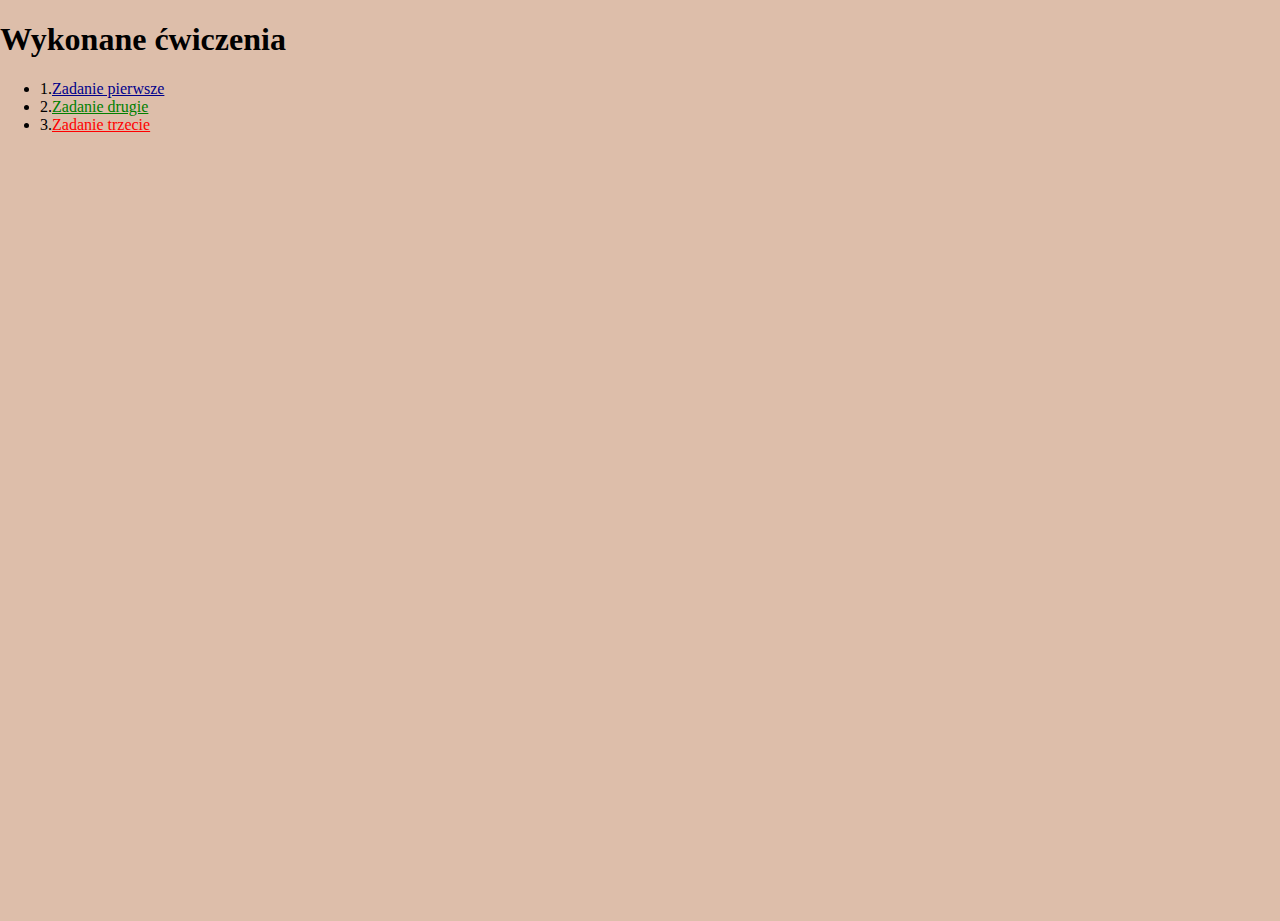
<file: Lab_01/index.html>
<!DOCTYPE html>
<html lang="pl">
  <head>
    <meta charset="UTF-8" />
    <meta name="viewport" content="width=device-width, initial-scale=1.0" />
    <title>Wykonane ćwiczenia</title>
    <link rel="stylesheet" href="./style.css" />
  </head>
  <body>
    <h1>Wykonane ćwiczenia</h1>
    <ul>
      <li>1.<a style="color: darkblue" href="cw1.html">Zadanie pierwsze</a></li>
      <li>2.<a style="color: green" href="cw2.html">Zadanie drugie</a></li>
      <li>3.<a style="color: red" href="cw3.html">Zadanie trzecie</a></li>
    </ul>

    <script src="index.js"></script>
  </body>
</html>
</file>
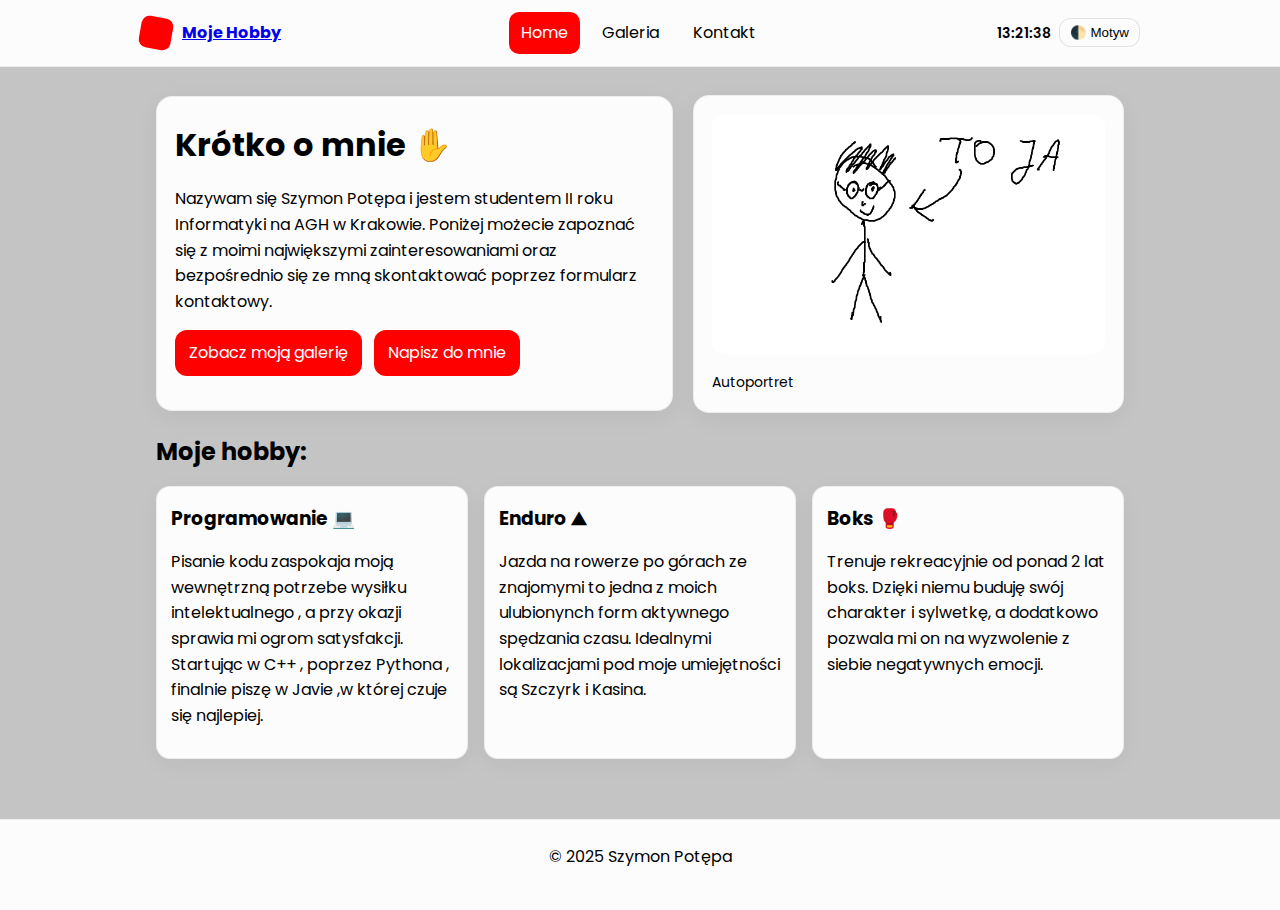
<file: Projekt_1/index.html>
<!DOCTYPE html>
<html lang="pl">
  <head>
    <meta charset="UTF-8" />
    <meta name="viewport" content="width=device-width, initial-scale=1.0" />
    <title>Home · Moje Hobby</title>
    <link rel="preconnect" href="https://fonts.googleapis.com" />
    <link rel="preconnect" href="https://fonts.gstatic.com" crossorigin />
    <link
      href="https://fonts.googleapis.com/css2?family=Poppins:wght@400;600;700&display=swap"
      rel="stylesheet"
    />
    <link rel="stylesheet" href="style.css" />
  </head>
  <body>
    <header>
      <div class="container topbar">
        <a class="brand" href="index.html" aria-label="Strona główna">
          <span class="logo" aria-hidden="true"></span>
          <span>Moje Hobby</span>
        </a>
        <nav aria-label="Główna nawigacja">
          <ul>
            <li><a href="index.html">Home</a></li>
            <li><a href="galeria.html">Galeria</a></li>
            <li><a href="kontakt.html">Kontakt</a></li>
          </ul>
        </nav>
        <div class="controls">
          <span class="clock" aria-live="polite" title="Zegar"></span>
          <button class="theme-toggle" type="button">🌓 Motyw</button>
        </div>
      </div>
    </header>
    <main>
      <div class="container">
        <section class="hero">
          <div class="card">
            <h1>Krótko o mnie &#9995;</h1>
            <p>
              Nazywam się Szymon Potępa i jestem studentem II roku Informatyki
              na AGH w Krakowie. Poniżej możecie zapoznać się z moimi
              największymi zainteresowaniami oraz bezpośrednio się ze mną
              skontaktować poprzez formularz kontaktowy.
            </p>
            <p>
              <a class="btn" href="galeria.html">Zobacz moją galerię</a>
              <a class="btn" href="kontakt.html" style="margin-left: 8px"
                >Napisz do mnie</a
              >
            </p>
          </div>
          <div class="card">
            <img
              src="images/autoportret.png"
              style="width: 100%; border-radius: 12px"
            />
            <p style="margin: 10px 0 0; color: var(--text); font-size: 14px">
              Autoportret
            </p>
          </div>
        </section>

        <section style="margin-top: 24px">
          <h2>Moje hobby:</h2>
          <div class="grid-3">
            <article class="card">
              <h3>Programowanie &#128187;</h3>
              <p>
                Pisanie kodu zaspokaja moją wewnętrzną potrzebe wysiłku
                intelektualnego , a przy okazji sprawia mi ogrom satysfakcji.
                Startując w C++ , poprzez Pythona , finalnie piszę w Javie ,w
                której czuje się najlepiej.
              </p>
            </article>
            <article class="card">
              <h3>Enduro &#9968;</h3>
              <p>
                Jazda na rowerze po górach ze znajomymi to jedna z moich
                ulubionynch form aktywnego spędzania czasu. Idealnymi
                lokalizacjami pod moje umiejętności są Szczyrk i Kasina.
              </p>
            </article>
            <article class="card">
              <h3>Boks &#129354;</h3>
              <p>
                Trenuje rekreacyjnie od ponad 2 lat boks. Dzięki niemu buduję
                swój charakter i sylwetkę, a dodatkowo pozwala mi on na
                wyzwolenie z siebie negatywnych emocji.
              </p>
            </article>
          </div>
        </section>
      </div>
    </main>
    <footer>
      <div class="container">© 2025 Szymon Potępa</div>
    </footer>
    <script src="script.js"></script>
  </body>
</html>
</file>
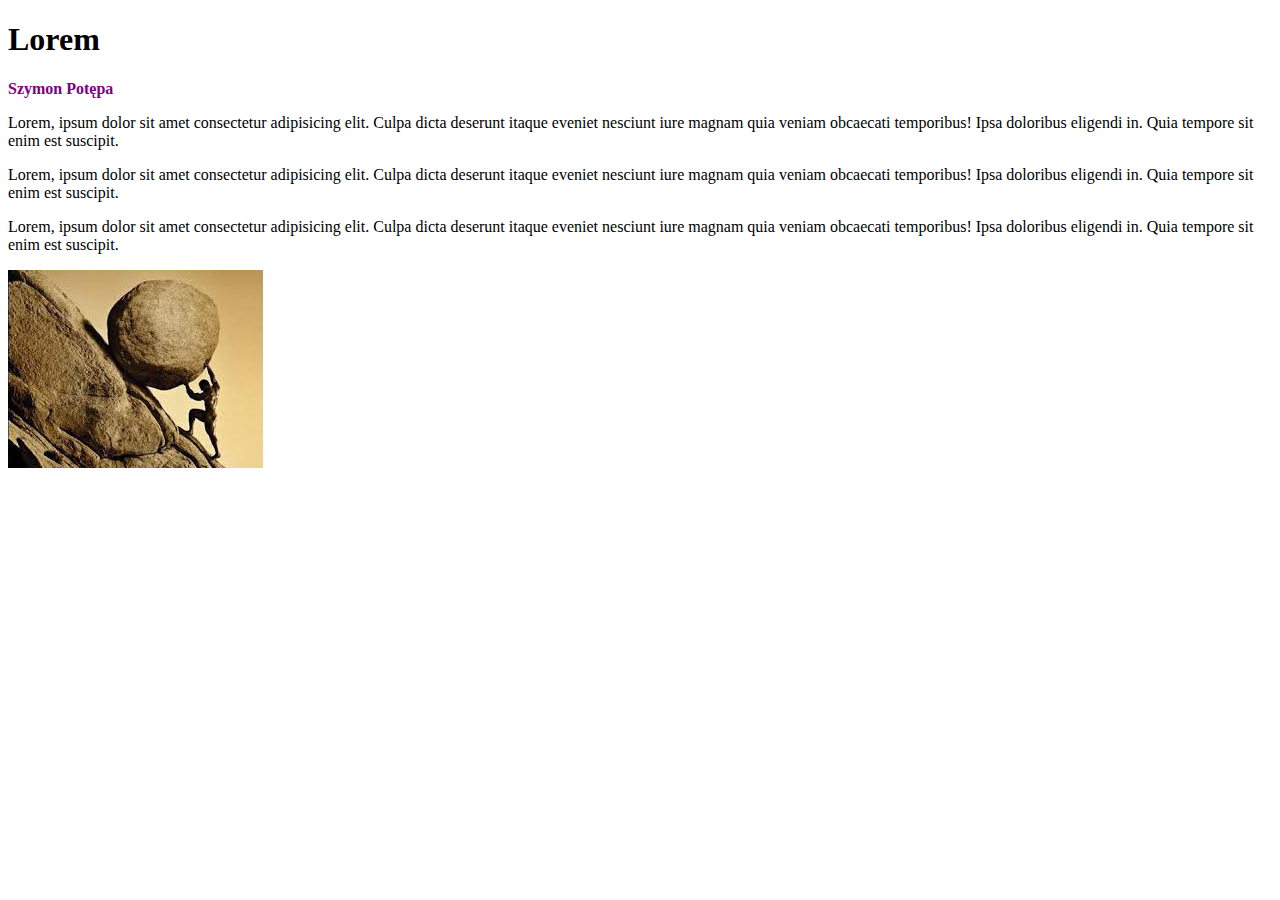
<file: Lab_01/cw1.html>
<!DOCTYPE html>
<html>
  <head>
    <title>Lorem</title>
    <body>
      <h1>Lorem</h1>
      <b style="color: purple">Szymon Potępa</b>
    </body>

    <p>
      Lorem, ipsum dolor sit amet consectetur adipisicing elit. Culpa dicta
      deserunt itaque eveniet nesciunt iure magnam quia veniam obcaecati
      temporibus! Ipsa doloribus eligendi in. Quia tempore sit enim est
      suscipit.
    </p>

    <p>
      Lorem, ipsum dolor sit amet consectetur adipisicing elit. Culpa dicta
      deserunt itaque eveniet nesciunt iure magnam quia veniam obcaecati
      temporibus! Ipsa doloribus eligendi in. Quia tempore sit enim est
      suscipit.
    </p>

    <p>
      Lorem, ipsum dolor sit amet consectetur adipisicing elit. Culpa dicta
      deserunt itaque eveniet nesciunt iure magnam quia veniam obcaecati
      temporibus! Ipsa doloribus eligendi in. Quia tempore sit enim est
      suscipit.
    </p>

    <img src="images/syzyf.png" alt="Syzyf" />
  </head>
</html>
</file>
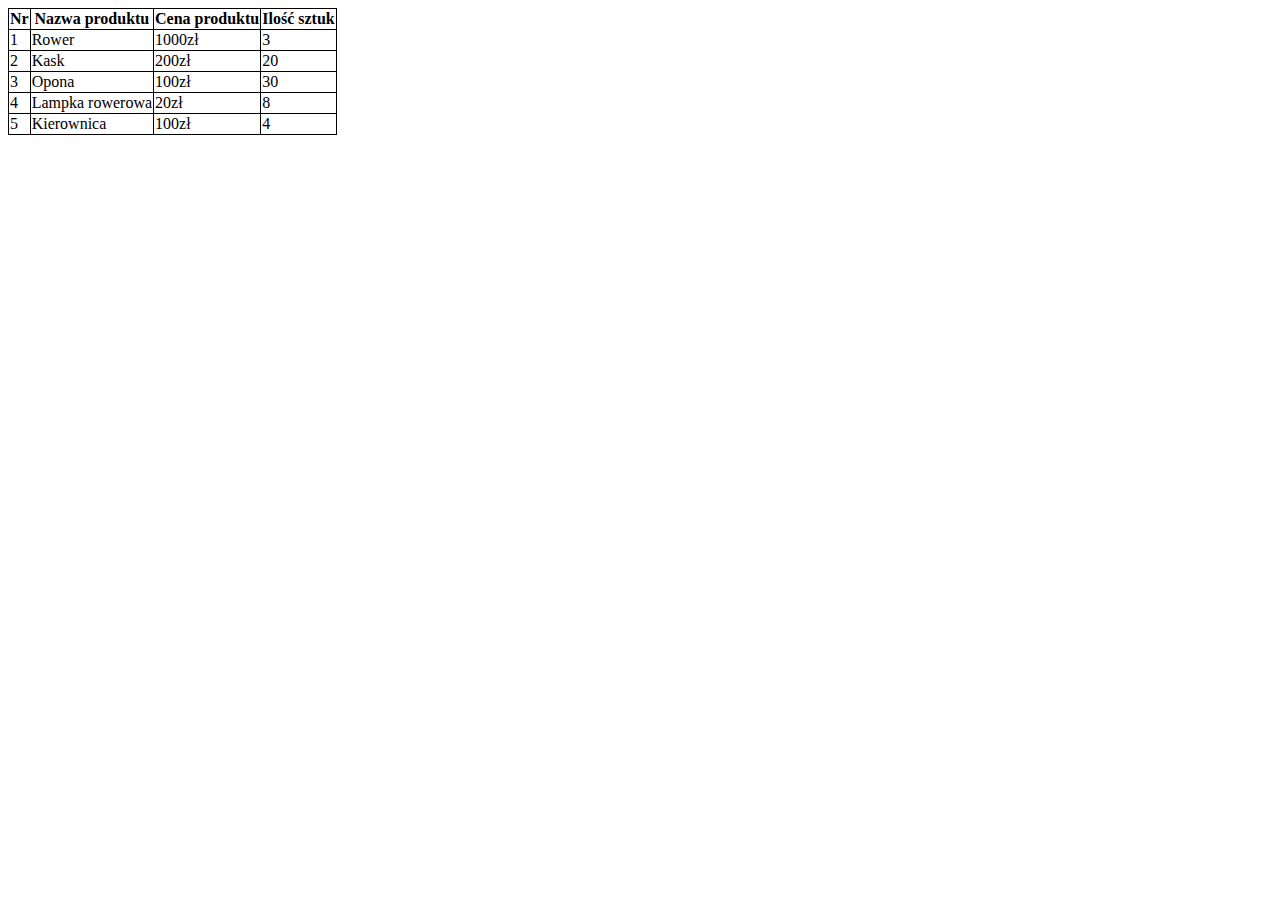
<file: Lab_01/cw2.html>
<!DOCTYPE html>
<html>
  <head>
    <style>
      table,
      th,
      td {
        border: 1px solid black;
        border-collapse: collapse;
      }
    </style>
    <title>Lista produktów</title>
    <table>
      <tr>
        <th>Nr</th>
        <th>Nazwa produktu</th>
        <th>Cena produktu</th>
        <th>Ilość sztuk</th>
      </tr>
      <tr>
        <td>1</td>
        <td>Rower</td>
        <td>1000zł</td>
        <td>3</td>
      </tr>
      <tr>
        <td>2</td>
        <td>Kask</td>
        <td>200zł</td>
        <td>20</td>
      </tr>
      <tr>
        <td>3</td>
        <td>Opona</td>
        <td>100zł</td>
        <td>30</td>
      </tr>
      <tr>
        <td>4</td>
        <td>Lampka rowerowa</td>
        <td>20zł</td>
        <td>8</td>
      </tr>
      <tr>
        <td>5</td>
        <td>Kierownica</td>
        <td>100zł</td>
        <td>4</td>
      </tr>
    </table>
  </head>
</html>
</file>
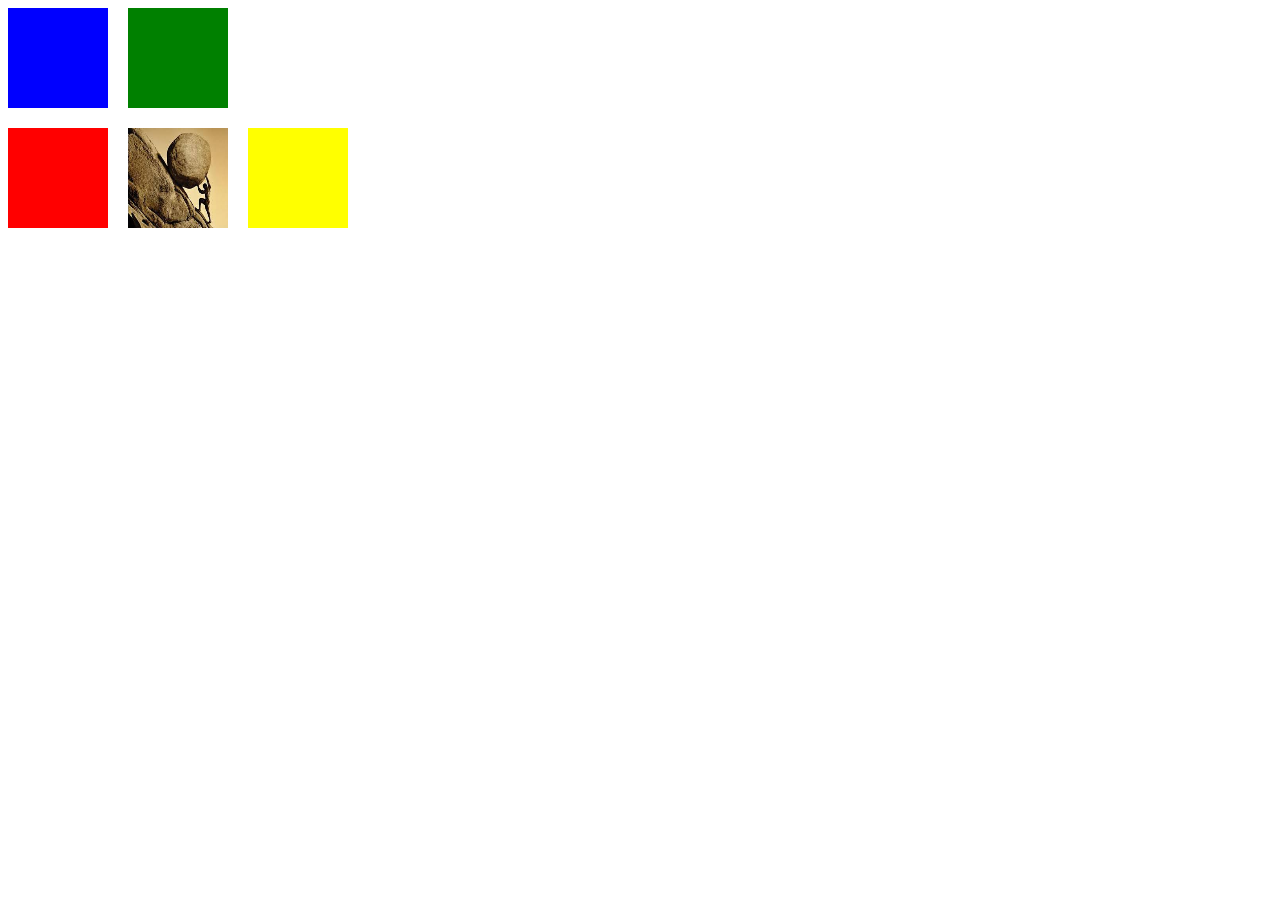
<file: Lab_01/cw3.html>
<!DOCTYPE html>
<html>
  <head>
    <style>
      .box {
        height: 100px;
        width: 100px;
      }
      .row {
        display: flex;
        gap: 20px;
        margin-bottom: 20px;
      }
      .image {
        width: 100px;
        height: 100px;
      }
    </style>
    <title>Kwadraty</title>
    <div class="row">
      <div class="box" style="background-color: blue"></div>
      <div class="box" style="background-color: green"></div>
    </div>

    <div class="row">
      <div class="box" style="background-color: red"></div>
      <div class="box" style="background-color: purple">
        <img class="image" src="images/syzyf.png" />
      </div>
      <div class="box" style="background-color: yellow"></div>
    </div>
  </head>
</html>
</file>
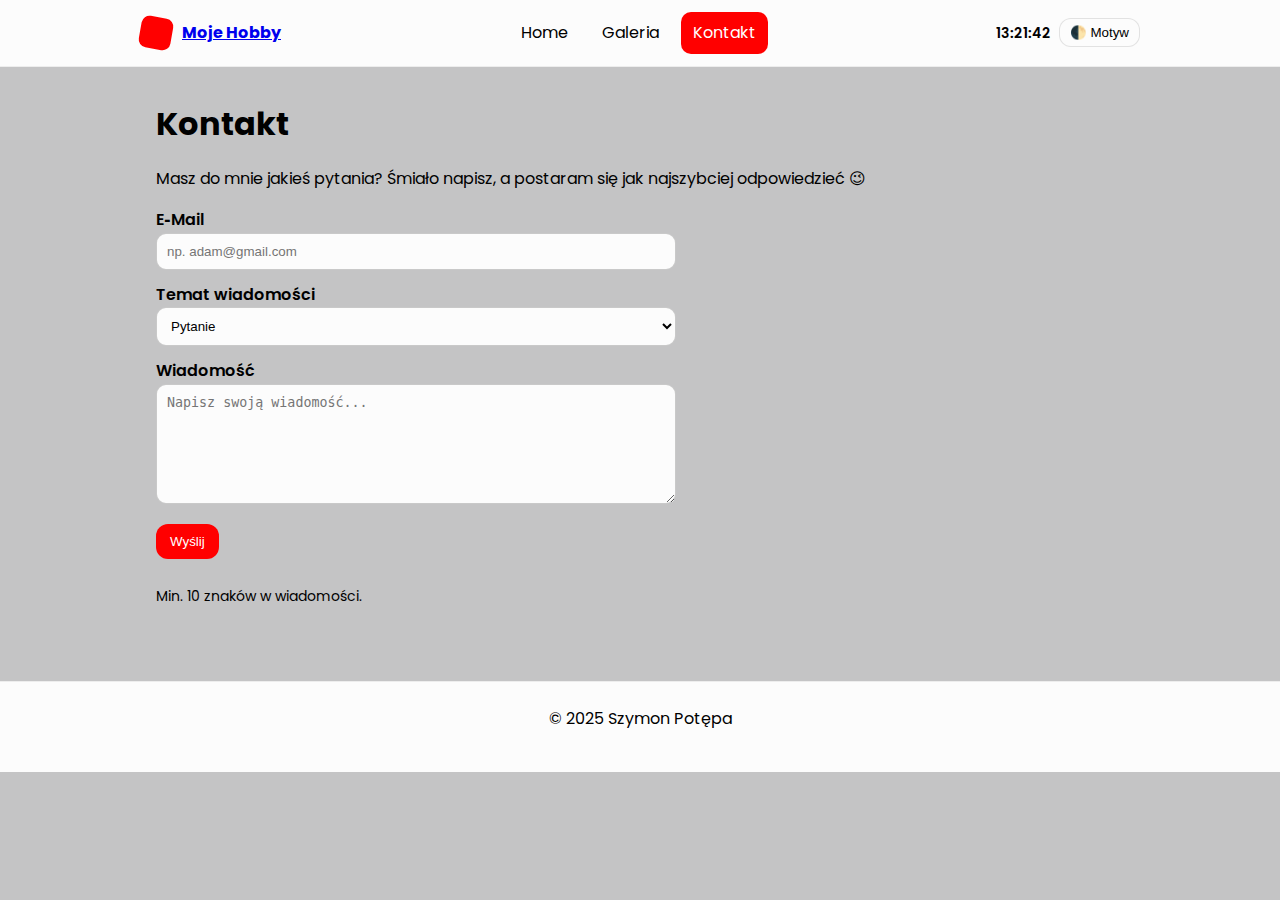
<file: Projekt_1/kontakt.html>
<!DOCTYPE html>
<html lang="pl">
  <head>
    <meta charset="UTF-8" />
    <meta name="viewport" content="width=device-width, initial-scale=1.0" />
    <title>Kontakt · Moje Hobby</title>
    <link rel="preconnect" href="https://fonts.googleapis.com" />
    <link rel="preconnect" href="https://fonts.gstatic.com" crossorigin />
    <link
      href="https://fonts.googleapis.com/css2?family=Poppins:wght@400;600;700&display=swap"
      rel="stylesheet"
    />
    <link rel="stylesheet" href="style.css" />
  </head>
  <body>
    <header>
      <div class="container topbar">
        <a class="brand" href="index.html" aria-label="Strona główna">
          <span class="logo" aria-hidden="true"></span>
          <span>Moje Hobby</span>
        </a>
        <nav aria-label="Główna nawigacja">
          <ul>
            <li><a href="index.html">Home</a></li>
            <li><a href="galeria.html">Galeria</a></li>
            <li><a href="kontakt.html">Kontakt</a></li>
          </ul>
        </nav>
        <div class="controls">
          <span class="clock" aria-live="polite" title="Zegar"></span>
          <button class="theme-toggle" type="button">🌓 Motyw</button>
        </div>
      </div>
    </header>
    <main>
      <div class="container">
        <section>
          <h1>Kontakt</h1>
          <p>
            Masz do mnie jakieś pytania? Śmiało napisz, a postaram się jak
            najszybciej odpowiedzieć &#128521;
          </p>

          <form data-validate="contact" action="#" method="get">
            <div>
              <label for="email">E‑Mail</label>
              <input
                id="email"
                name="email"
                type="text"
                placeholder="np. adam@gmail.com"
                required
              />
            </div>

            <div>
              <label for="topic">Temat wiadomości</label>
              <select id="topic" name="topic" required>
                <option value="pytanie">Pytanie</option>
                <option value="wspolpraca">Spotkanie</option>
                <option value="inne">Inne</option>
              </select>
            </div>

            <div>
              <label for="message">Wiadomość</label>
              <textarea
                id="message"
                name="message"
                placeholder="Napisz swoją wiadomość..."
                required
              ></textarea>
            </div>

            <input type="submit" value="Wyślij" />
            <p class="notice">Min. 10 znaków w wiadomości.</p>
          </form>
        </section>
      </div>
    </main>
    <footer>
      <div class="container">© 2025 Szymon Potępa</div>
    </footer>
    <script src="script.js"></script>
  </body>
</html>
</file>
<file: Lab_01/style.css>
html {
      background-color: #DDBEAA;
      height: 100vh;
}

body {
      height: 100vh;
      margin: 0;
}

.main-container {
      height: 100%;
      display: flex;
      align-items: center;
      justify-content: center;
}
</file>
<file: Projekt_1/style.css>
:root {
  --bg: #c4c4c5;
  --text: #000000;
  --accent: #ff0000;
  --card: #fcfcfc;
  --muted: #c7c7c7;
}

[data-theme="dark"] {
  --bg: #370b0b;
  --text: #ffffff;
  --accent: #a74315;
  --card: #2b050c;
  --muted: #9ca3af;
}

* {
  box-sizing: border-box;
}

html,
body {
  margin: 0;
  padding: 0;
  font-family: "Poppins", system-ui, -apple-system, Segoe UI, Roboto, Ubuntu,
    Cantarell, "Helvetica Neue", Arial, "Noto Sans", "Apple Color Emoji",
    "Segoe UI Emoji";
  background: var(--bg);
  color: var(--text);
  line-height: 1.6;
}

.container {
  max-width: 1000px;
  margin: 0 auto;
  padding: 0 16px;
  color: var(--text);
}

header {
  background: var(--card);
  position: sticky;
  top: 0;
  z-index: 10;
  border-bottom: 1px solid rgba(0, 0, 0, 0.06);
}

.topbar {
  display: flex;
  align-items: center;
  justify-content: space-between;
  padding: 12px 0;
  gap: 12px;
}

.brand {
  display: flex;
  align-items: center;
  gap: 10px;
  font-weight: 700;
}

.brand .logo {
  width: 32px;
  height: 32px;
  border-radius: 8px;
  background: var(--accent);
  display: inline-block;
  transform: rotate(10deg);
  color: white;
}

nav ul {
  display: flex;
  list-style: none;
  gap: 10px;
  padding: 0;
  margin: 0;
  flex-wrap: wrap;
}
nav a {
  text-decoration: none;
  color: var(--text);
  padding: 8px 12px;
  border-radius: 10px;
  display: inline-block;
}
nav a:hover {
  background: rgba(79, 70, 229, 0.1);
}
nav a.active {
  background: var(--accent);
  color: white;
}

.controls {
  display: flex;
  align-items: center;
  gap: 8px;
  color: var(--muted);
  font-size: 14px;
}

.clock {
  color: var(--text);
  font-variant-numeric: tabular-nums;
  font-weight: 600;
}

.theme-toggle {
  border: 1px solid rgba(0, 0, 0, 0.1);
  background: var(--card);
  color: var(--text);
  padding: 6px 10px;
  border-radius: 12px;
  cursor: pointer;
}

main {
  padding: 28px 0 60px;
  min-height: 60vh;
}

.hero {
  display: grid;
  grid-template-columns: 1.2fr 1fr;
  gap: 20px;
  align-items: center;
}
.hero .card {
  background: var(--card);
  padding: 18px;
  border-radius: 16px;
  box-shadow: 0 6px 24px rgba(0, 0, 0, 0.05);
  border: 1px solid rgba(0, 0, 0, 0.06);
}

h1,
h2,
h3 {
  line-height: 1.25;
  margin-top: 0.3em;
}

.btn {
  background: var(--accent);
  color: white;
  border: none;
  padding: 10px 14px;
  border-radius: 12px;
  cursor: pointer;
  text-decoration: none;
  display: inline-block;
}

.grid-3 {
  display: grid;
  grid-template-columns: repeat(3, 1fr);
  gap: 16px;
}
.card {
  background: var(--card);
  padding: 14px;
  border-radius: 14px;
  border: 1px solid rgba(0, 0, 0, 0.06);
  box-shadow: 0 6px 24px rgba(0, 0, 0, 0.04);
}

.gallery {
  display: flex;
  flex-wrap: wrap;
  gap: 12px;
}
.gallery figure {
  width: calc(33.333% - 10px);
  margin: 0;
  border-radius: 12px;
  overflow: hidden;
  background: var(--card);
  border: 1px solid rgba(0, 0, 0, 0.06);
}
.gallery img {
  width: 100%;
  display: block;
  height: 250px;
  object-fit: cover;
}
.gallery figcaption {
  padding: 8px 10px;
  font-size: 14px;
  color: var(--text);
  display: none;
}

form {
  display: grid;
  gap: 12px;
  max-width: 520px;
}
label {
  font-weight: 600;
}
input[type="text"],
textarea,
select {
  width: 100%;
  padding: 10px;
  border-radius: 10px;
  border: 1px solid rgba(0, 0, 0, 0.2);
  background: var(--card);
  color: var(--text);
}
textarea {
  min-height: 120px;
  resize: vertical;
}
input[type="submit"] {
  width: fit-content;
  padding: 10px 14px;
  border-radius: 12px;
  background: var(--accent);
  color: #fff;
  border: none;
  cursor: pointer;
}

.caption {
  color: var(--text);
}

.notice {
  font-size: 14px;
  color: var(--text);
}

footer {
  padding: 24px 0 40px;
  background: var(--card);
  border-top: 1px solid rgba(0, 0, 0, 0.06);
  text-align: center;
  color: var(--muted);
}

@media (max-width: 800px) {
  .hero {
    grid-template-columns: 1fr;
  }
  .grid-3 {
    grid-template-columns: 1fr 1fr;
  }
  .gallery figure {
    width: calc(50% - 6px);
  }
}

@media (max-width: 520px) {
  nav ul {
    gap: 6px;
  }
  .grid-3 {
    grid-template-columns: 1fr;
  }
  .gallery figure {
    width: 100%;
  }
}
</file>
